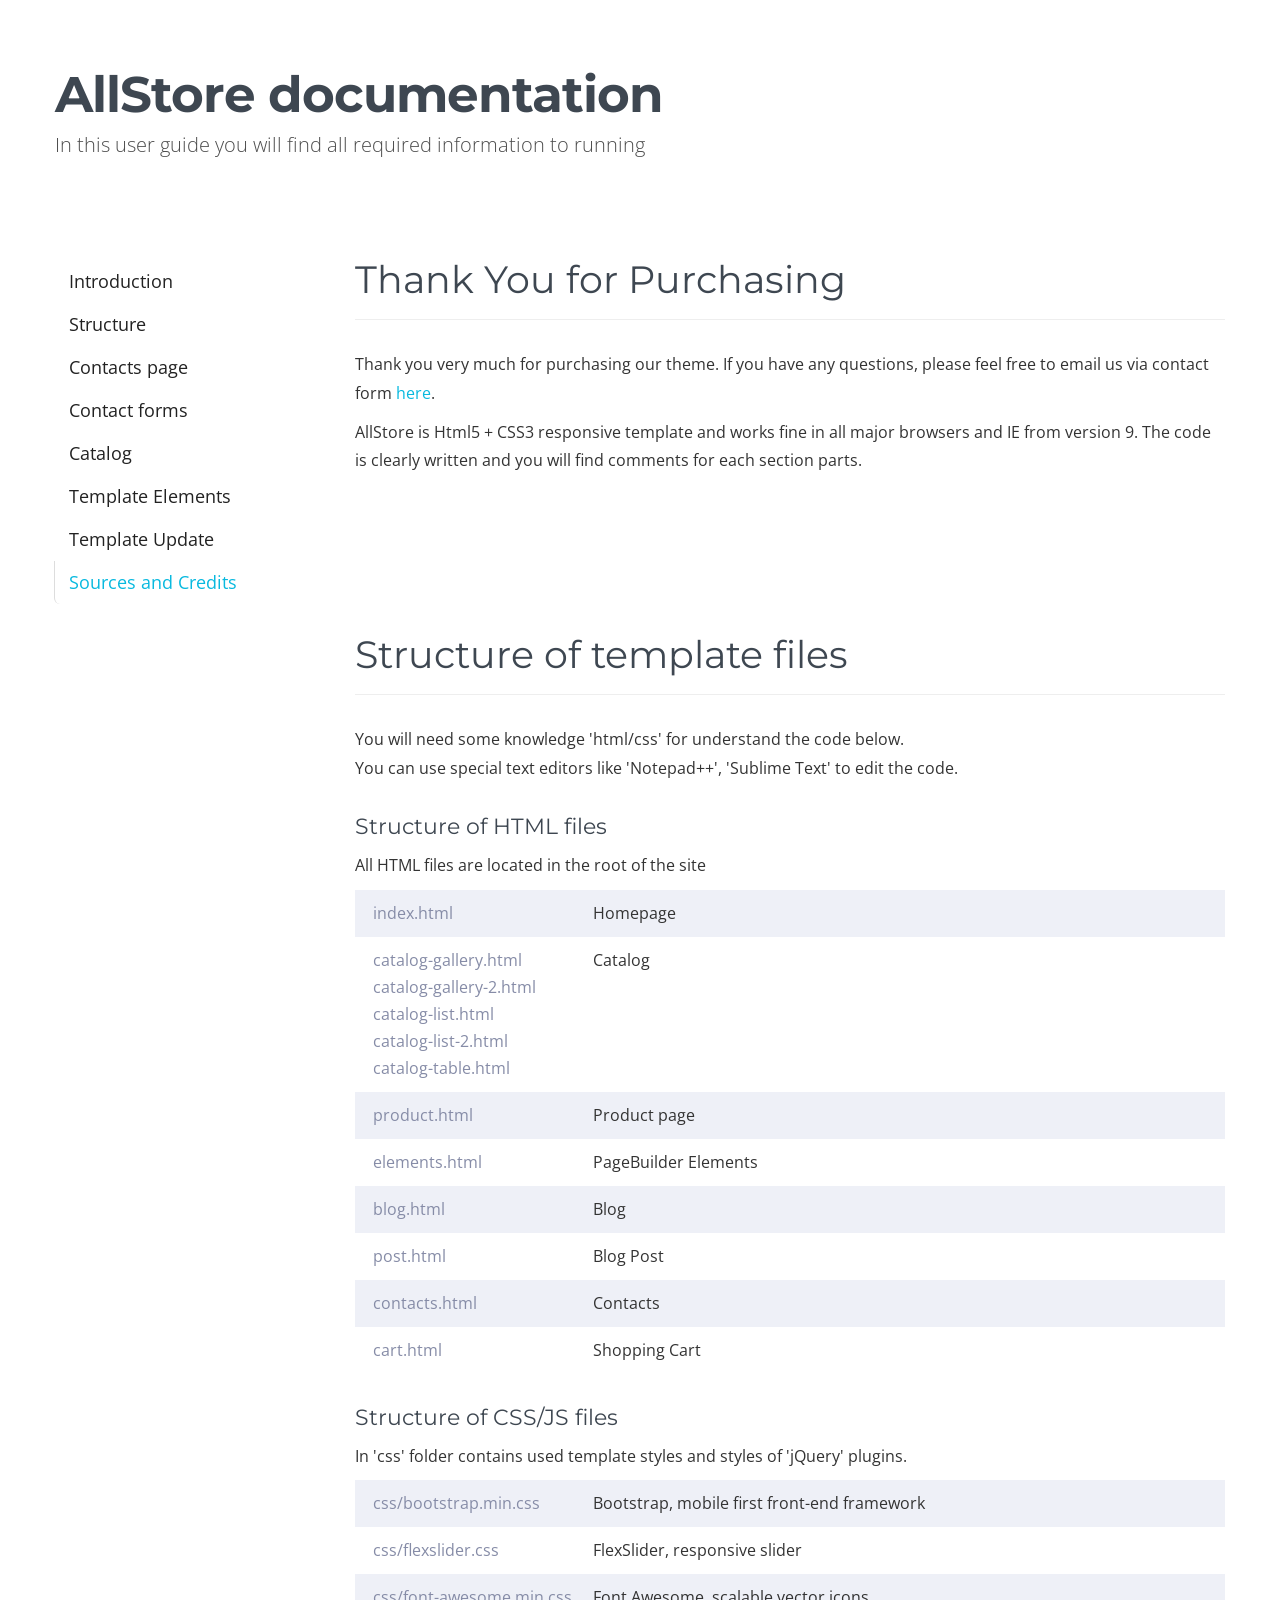
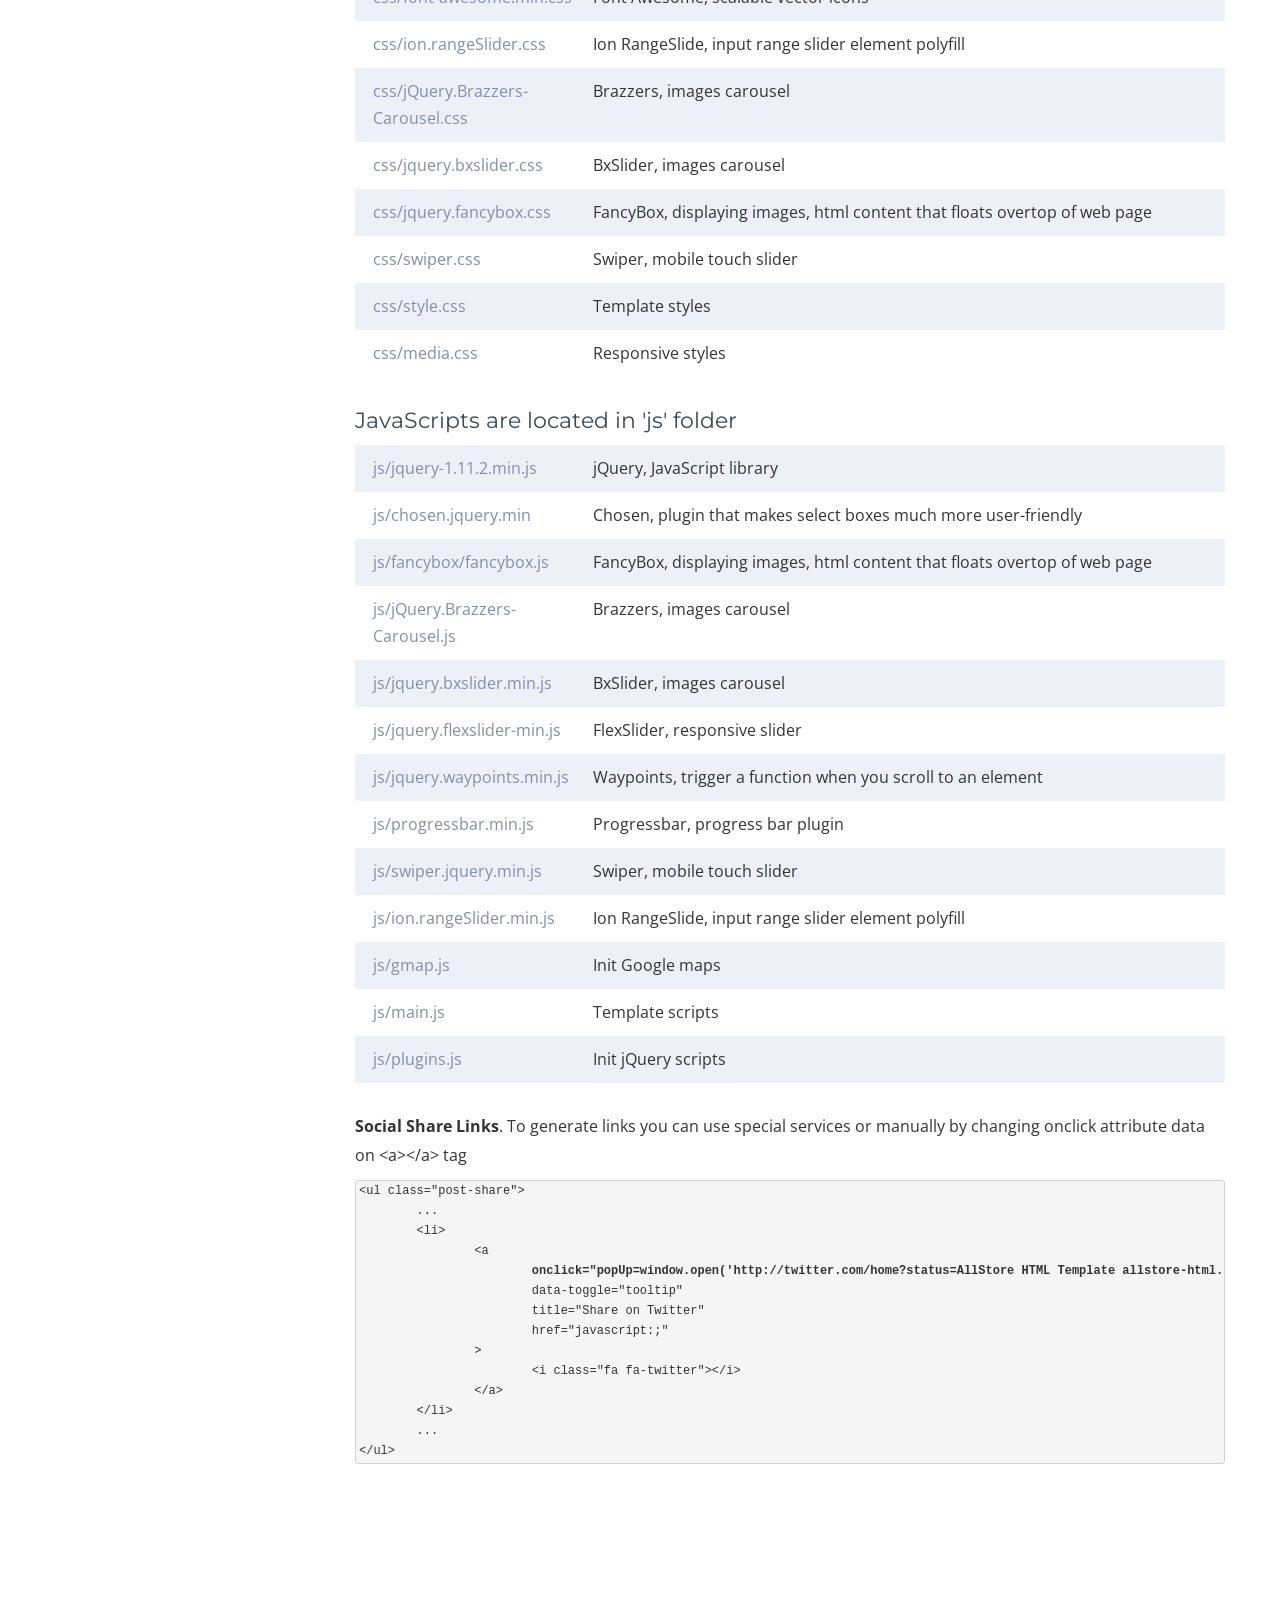
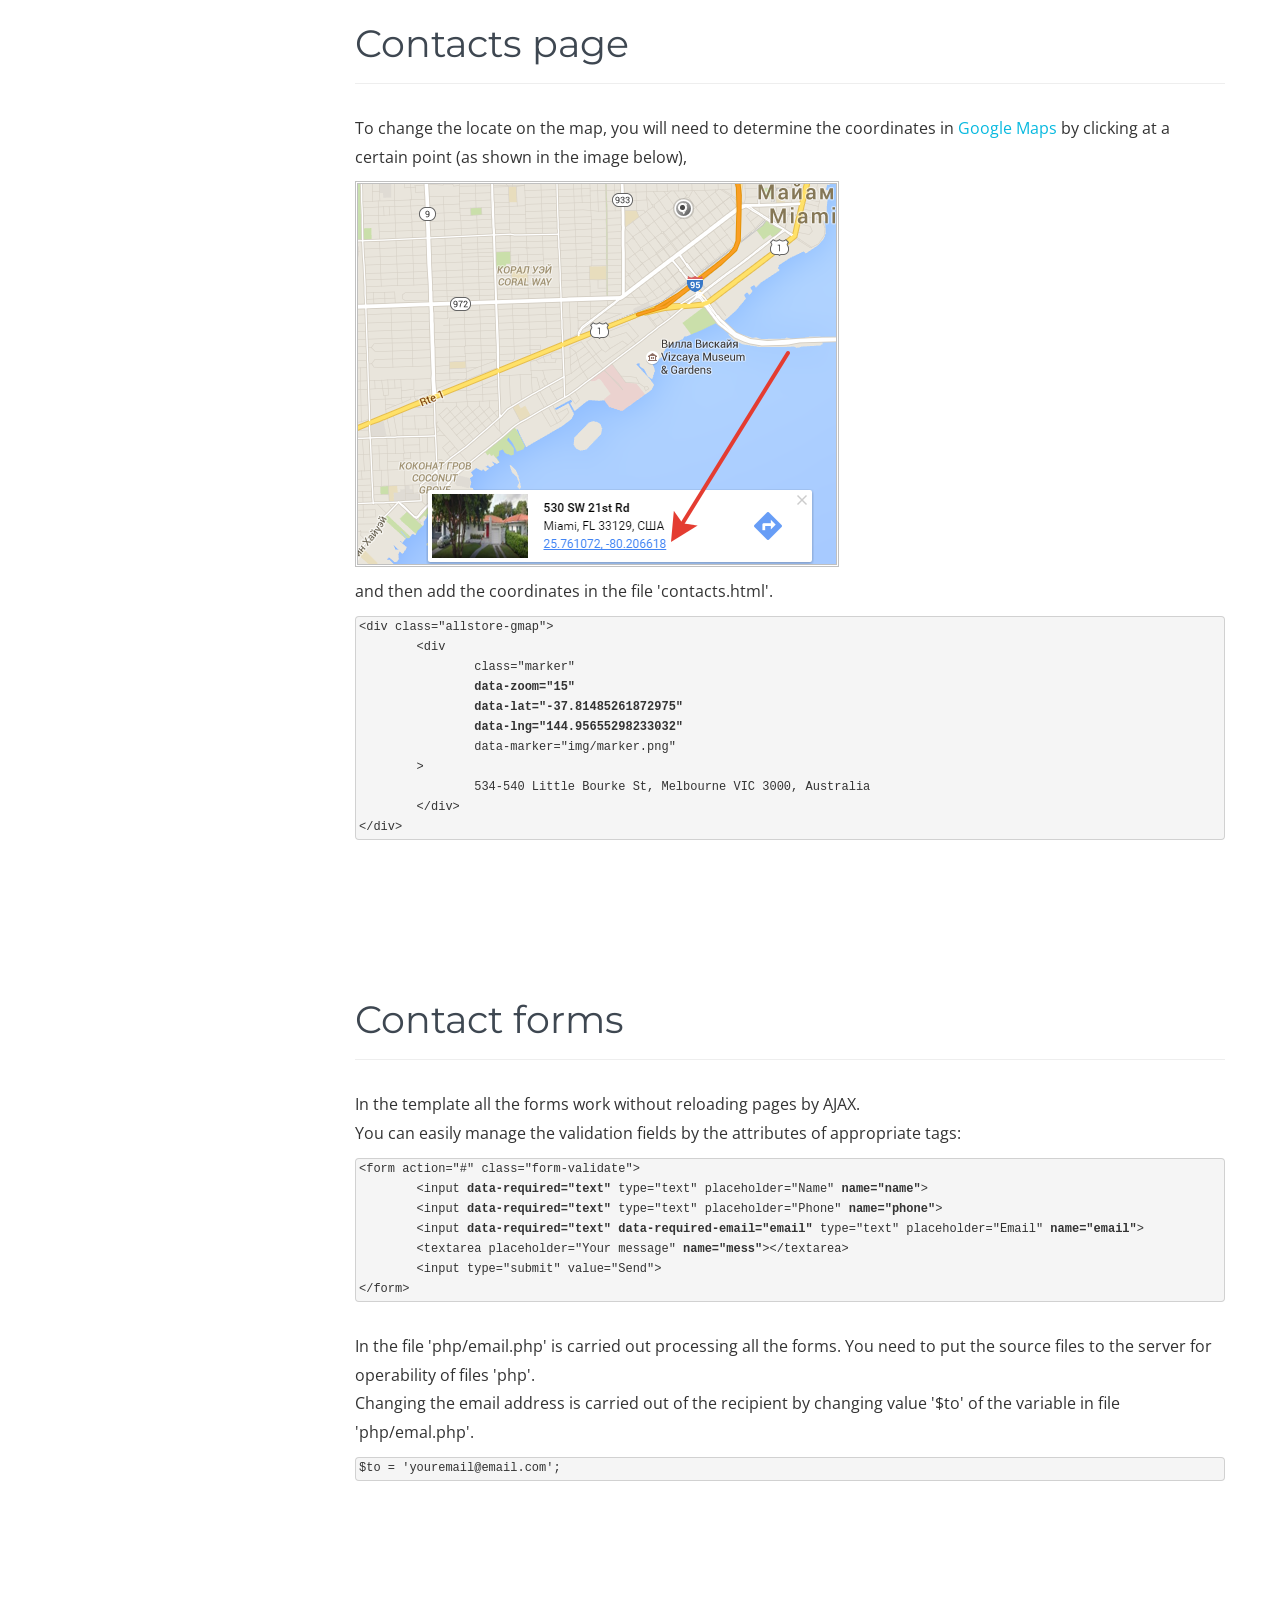
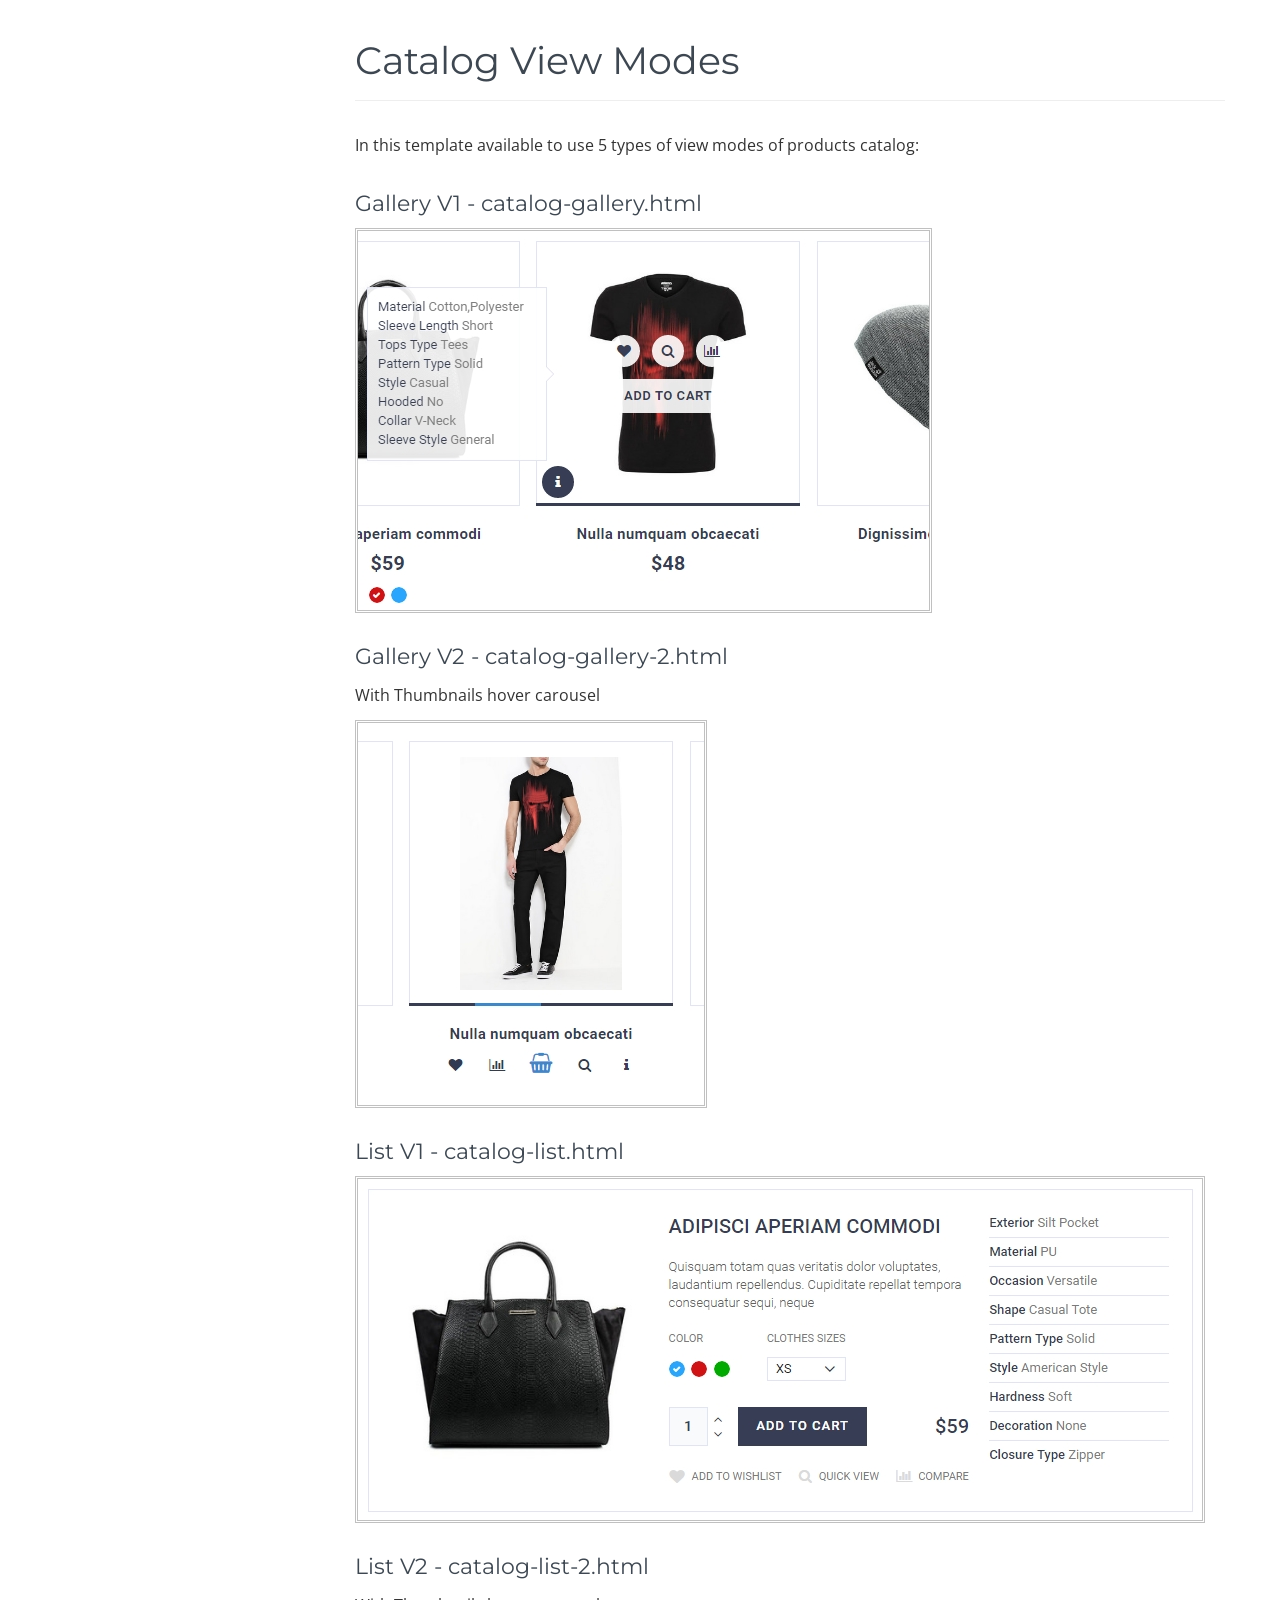
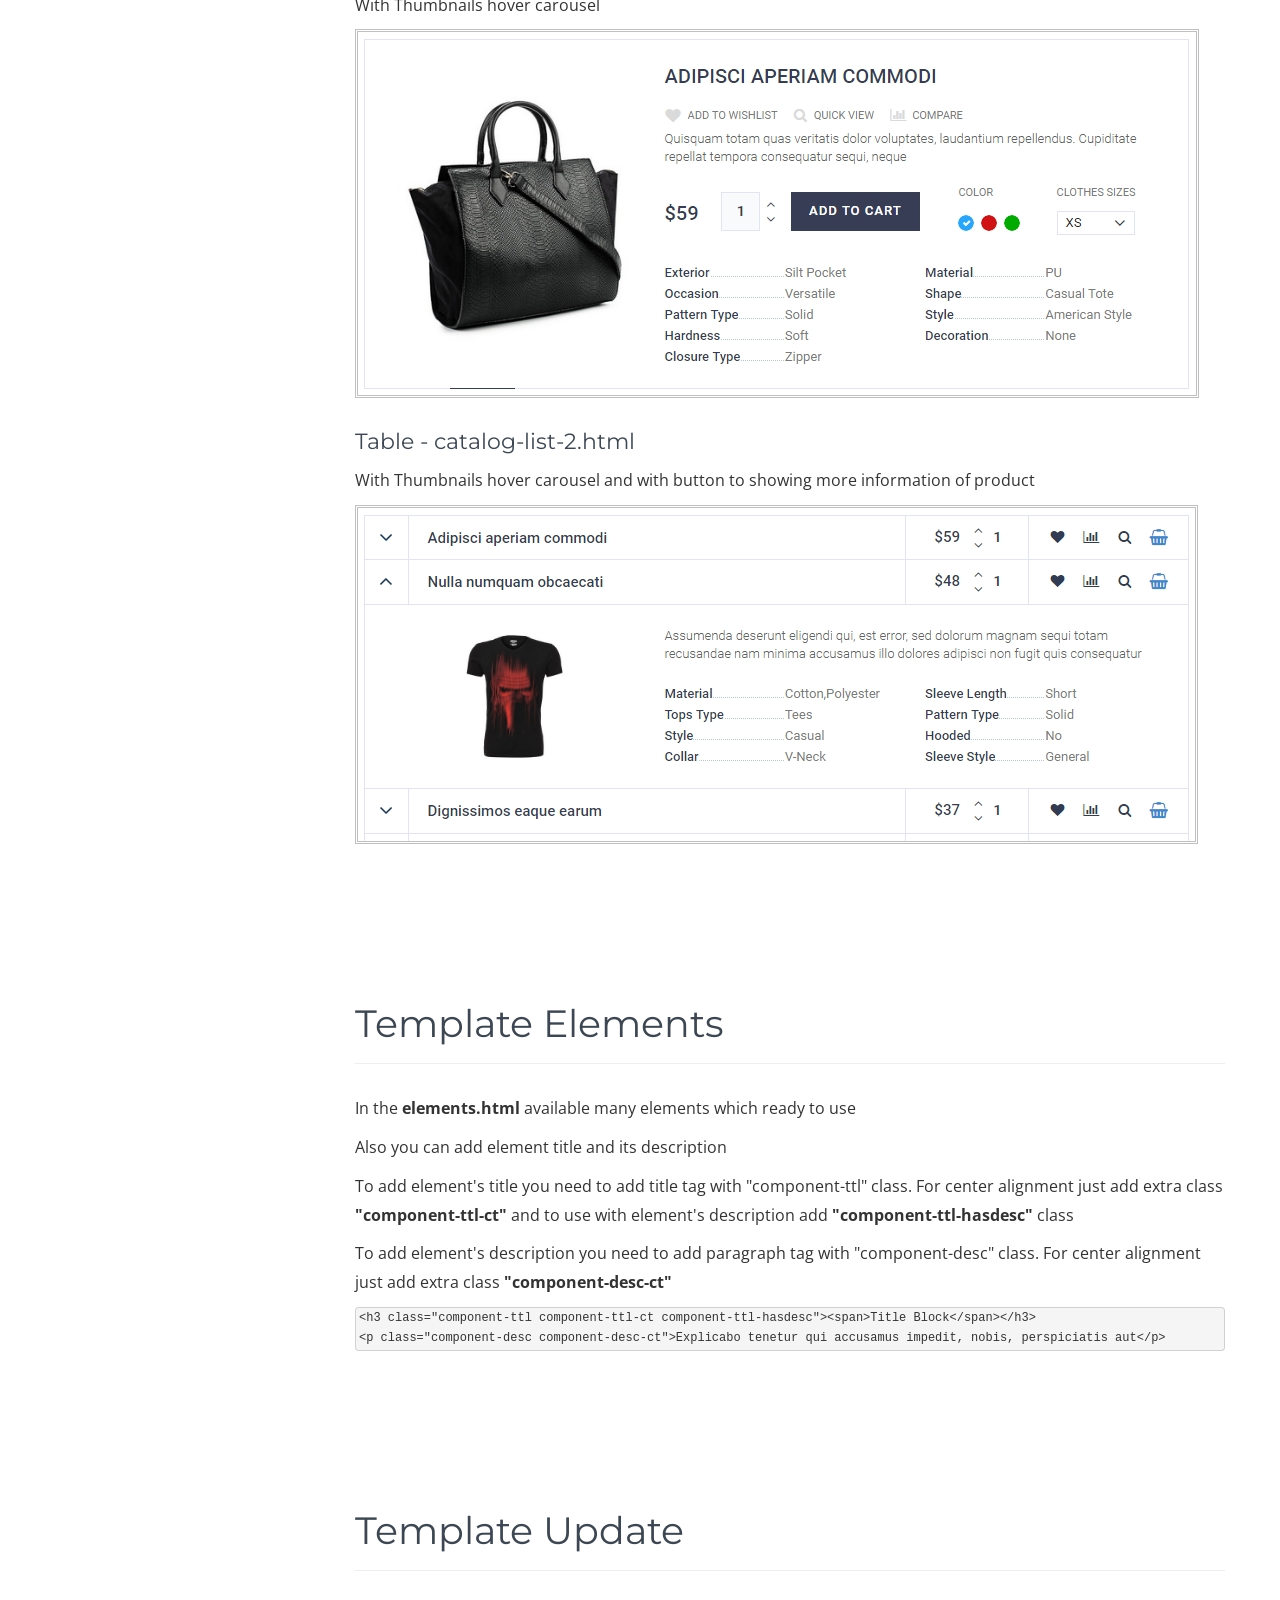
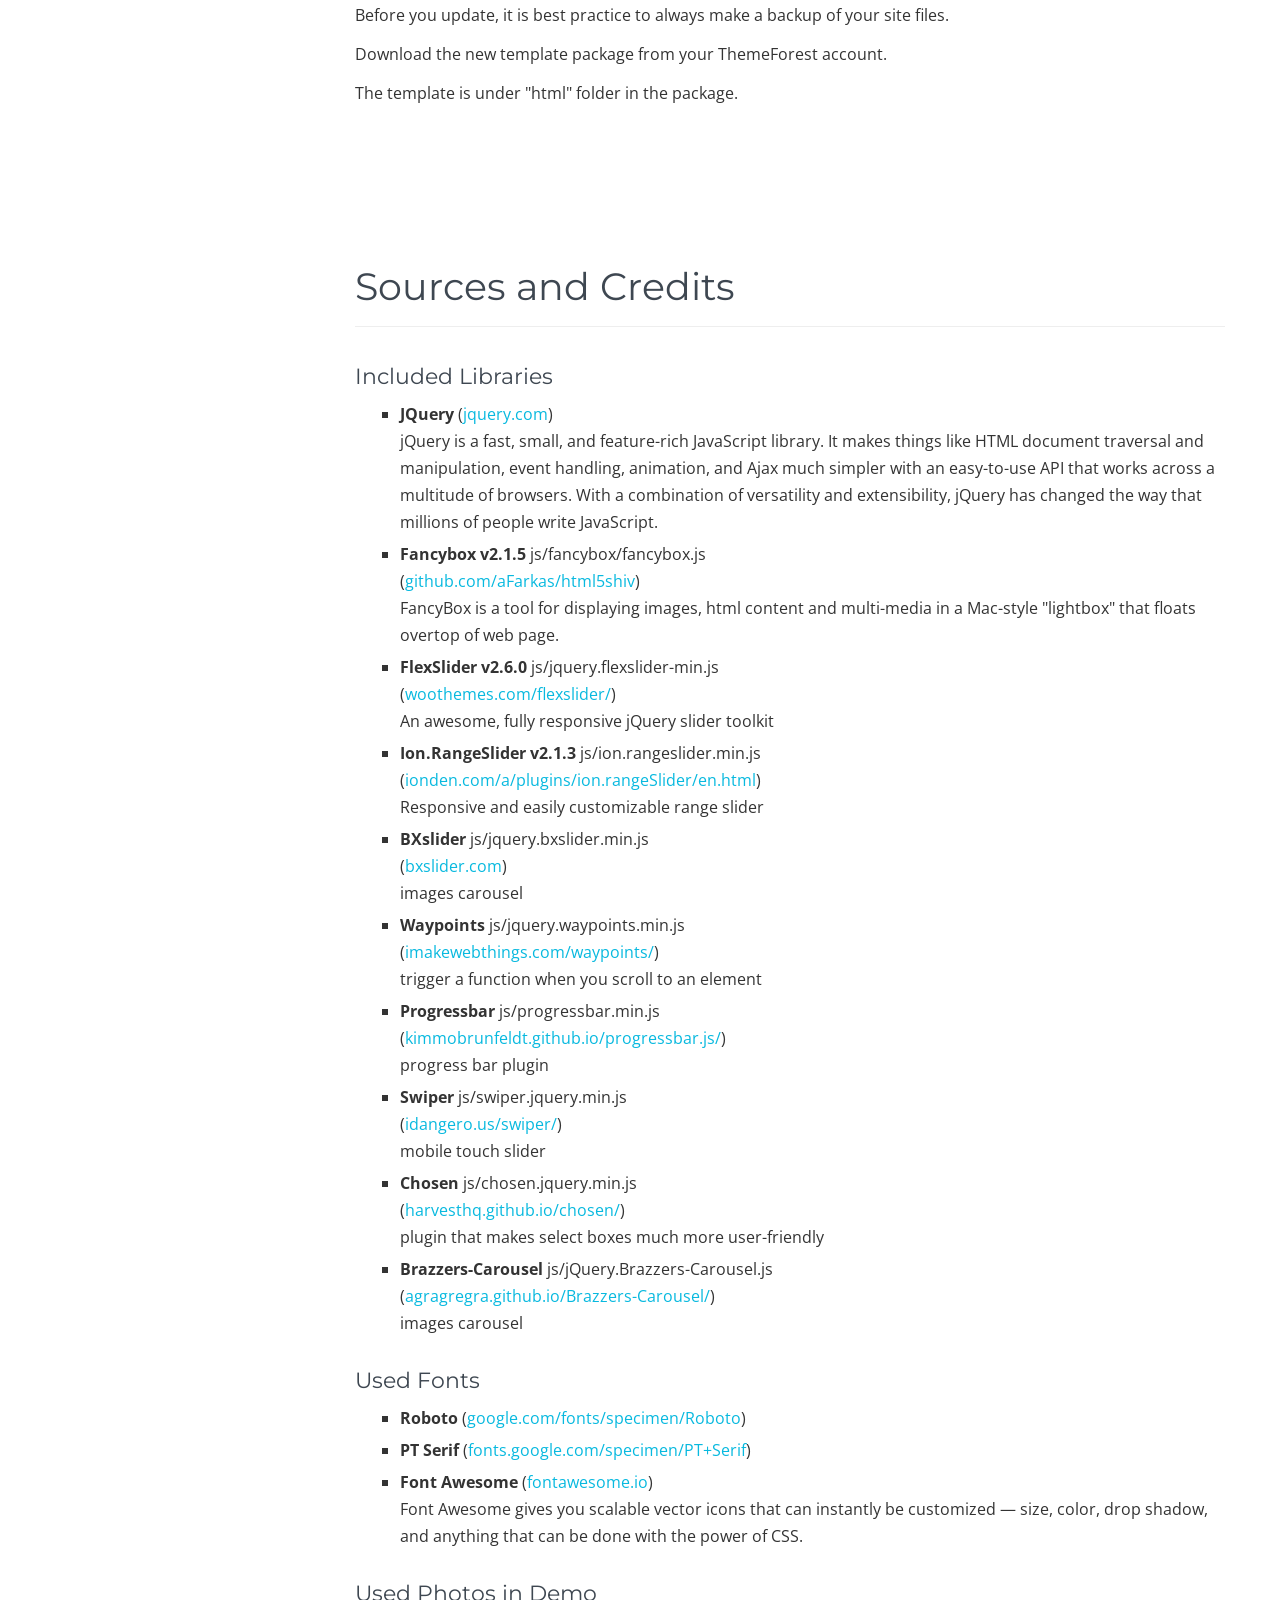
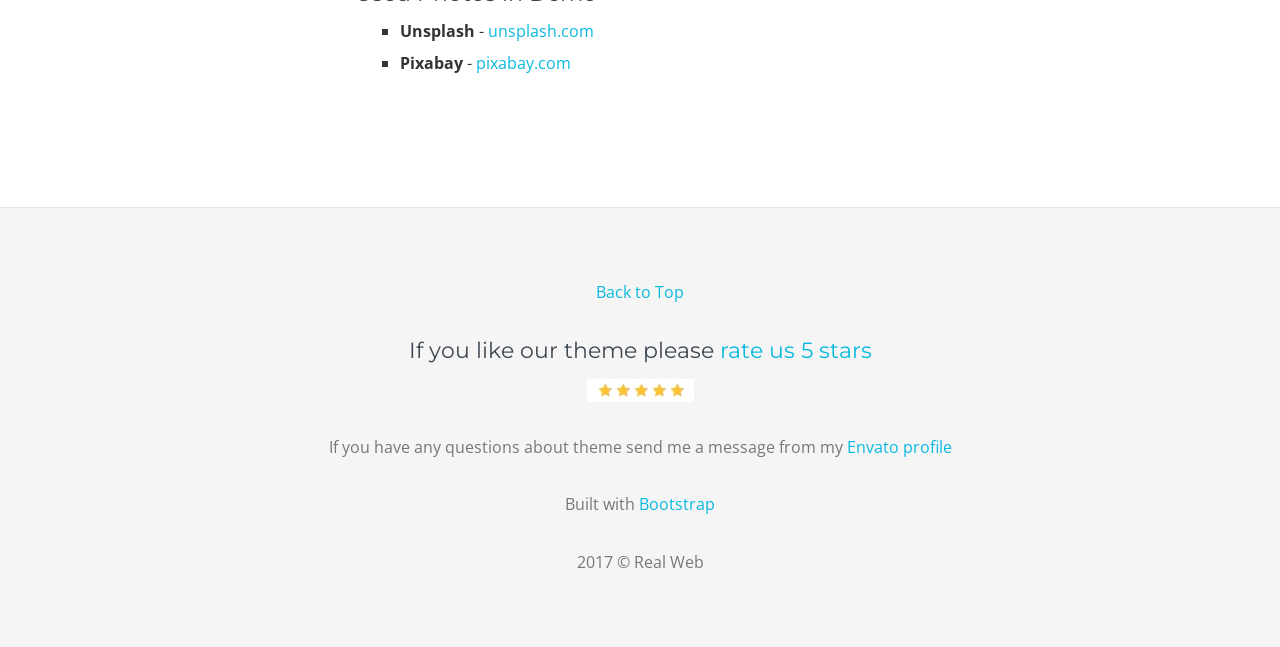
<file: documentation/index.html>
<!doctype html>
<html lang="en">
<head>
	<meta charset="utf-8">
	<meta name="viewport" content="width=device-width, initial-scale=1.0">
	<title>AllStore Documentation</title>
	<link href='https://fonts.googleapis.com/css?family=Open+Sans:400,300,600,700|Montserrat:400,700&subset=latin,cyrillic' rel='stylesheet' type='text/css'>
	<link rel="stylesheet" type="text/css" href="assets/css/bootstrap.css">
	<link rel="stylesheet" type="text/css" href="assets/css/bootstrap-responsive.css">
	<link rel="stylesheet" type="text/css" href="assets/css/style.css">
	<!-- HTML5 shim, for IE6-8 support of HTML5 elements -->
	<!--[if lt IE 9]>
		<script src="http://html5shim.googlecode.com/svn/trunk/html5.js"></script>
	<![endif]-->
</head>

<body data-spy="scroll" data-target=".bs-docs-sidebar">
	
	<header class="jumbotron subhead" id="overview">
		<div class="container">
			<h1>AllStore documentation</h1>
			<p>In this user guide you will find all required information to running</p>
		</div>
	</header>
	
	<div class="container">
		<div class="row">
			<div class="span3 bs-docs-sidebar">
				<ul class="nav nav-list bs-docs-sidenav">
					<li><a href="#thanks">Introduction</a></li>
					<li><a href="#structure">Structure</a></li>
					<li><a href="#contacts">Contacts page</a></li>
					<li><a href="#forms">Contact forms</a></li>
					<li><a href="#catalog">Catalog</a></li>
					<li><a href="#components">Template Elements</a></li>
					<li><a href="#update">Template Update</a></li>
					<li><a href="#credits">Sources and Credits</a></li>
				</ul>
			</div>
			
			
			<div class="span9">
			
				<section id="thanks">
					<div class="page-header">
						<h1>Thank You for Purchasing</h1>
					</div>
					<p>Thank you very much for purchasing our theme. If you have any questions, please feel free to email us via contact form <a target="_blank" href="http://themeforest.net/user/real-web?ref=real-web">here</a>.</p>
					<p>AllStore is Html5 + CSS3 responsive template and works fine in all major browsers and IE from version 9. The code is clearly written and you will find comments for each section parts.</p>
				</section>

				<section id="structure">
					<div class="page-header">
						<h1>Structure of template files</h1>
					</div>
					<p>You will need some knowledge 'html/css' for understand the code below. <br>You can use special text editors like 'Notepad++', 'Sublime Text' to edit the code.</p>

					<h3>Structure of HTML files</h3>
					<p>All HTML files are located in the root of the site</p>
					<ul class="list_desc">
						<li>
							<span>index.html</span> Homepage
						</li>
						<li>
							<span>
								catalog-gallery.html
								<br>catalog-gallery-2.html
								<br>catalog-list.html
								<br>catalog-list-2.html
								<br>catalog-table.html
							</span>
							Catalog
						</li>
						<li>
							<span>product.html</span>
							Product page
						</li>
						<li>
							<span>elements.html</span> PageBuilder Elements
						</li>
						<li>
							<span>blog.html</span> Blog
						</li>
						<li>
							<span>post.html</span> Blog Post
						</li>
						<li>
							<span>contacts.html</span> Contacts
						</li>
						<li>
							<span>cart.html</span>
							Shopping Cart
						</li>
					</ul>

					<h3>Structure of CSS/JS files</h3>
					<p>In 'css' folder contains used template styles and styles of 'jQuery' plugins.</p>
					<ul class="list_desc">
						<li><span>css/bootstrap.min.css</span> Bootstrap, mobile first front-end framework</li>
						<li><span>css/flexslider.css</span> FlexSlider, responsive slider</li>
						<li><span>css/font-awesome.min.css</span> Font Awesome, scalable vector icons</li>
						<li><span>css/ion.rangeSlider.css</span> Ion RangeSlide, input range slider element polyfill</li>
						<li><span>css/jQuery.Brazzers-Carousel.css</span> Brazzers, images carousel</li>
						<li><span>css/jquery.bxslider.css</span> BxSlider, images carousel</li>
						<li><span>css/jquery.fancybox.css</span> FancyBox, displaying images, html content that floats overtop of web page</li>
						<li><span>css/swiper.css</span> Swiper, mobile touch slider</li>
						<li><span>css/style.css</span> Template styles</li>
						<li><span>css/media.css</span> Responsive styles</li>
					</ul>

					<h3>JavaScripts are located in 'js' folder</h3>
					<ul class="list_desc">
						<li><span>js/jquery-1.11.2.min.js</span> jQuery, JavaScript library</li>
						<li><span>js/chosen.jquery.min</span> Chosen, plugin that makes select boxes much more user-friendly</li>
						<li><span>js/fancybox/fancybox.js</span> FancyBox, displaying images, html content that floats overtop of web page</li>
						<li><span>js/jQuery.Brazzers-Carousel.js</span> Brazzers, images carousel</li>
						<li><span>js/jquery.bxslider.min.js</span> BxSlider, images carousel</li>
						<li><span>js/jquery.flexslider-min.js</span> FlexSlider, responsive slider</li>
						<li><span>js/jquery.waypoints.min.js</span> Waypoints, trigger a function when you scroll to an element</li>
						<li><span>js/progressbar.min.js</span> Progressbar, progress bar plugin</li>
						<li><span>js/swiper.jquery.min.js</span> Swiper, mobile touch slider</li>
						<li><span>js/ion.rangeSlider.min.js</span> Ion RangeSlide, input range slider element polyfill</li>
						<li><span>js/gmap.js</span> Init Google maps</li>
						<li><span>js/main.js</span> Template scripts</li>
						<li><span>js/plugins.js</span> Init jQuery scripts</li>
					</ul>
					<br>
					<p><b>Social Share Links</b>. To generate links you can use special services or manually by changing onclick attribute data on &lt;a&gt;&lt;/a&gt; tag</p>
<pre>
&lt;ul class=&quot;post-share&quot;&gt;
	...
	&lt;li&gt;
		&lt;a
			<b>onclick="popUp=window.open('http://twitter.com/home?status=AllStore HTML Template allstore-html.real-web.pro','sharer','scrollbars=yes,width=800,height=400');popUp.focus();return false;"</b>
			data-toggle="tooltip"
			title="Share on Twitter"
			href="javascript:;"
		&gt;
			&lt;i class="fa fa-twitter"&gt;&lt;/i&gt;
		&lt;/a&gt;
	&lt;/li&gt;
	...
&lt;/ul&gt;
</pre>
				</section>

				<section id="contacts">
					<div class="page-header">
						<h1>Contacts page</h1>
					</div>
					<p>To change the locate on the map, you will need to determine the coordinates in <a href="https://www.google.com/maps/" target="_blank">Google Maps</a>  by clicking at a certain point (as shown in the image below),</p>
					<p>	<img alt="" src="assets/img/image_1.png"></p>
					<p>and then add the coordinates in the file 'contacts.html'.</p>
<pre class="prettyprint lang-js linenums">
&lt;div class="allstore-gmap"&gt;
	&lt;div
		class="marker"
		<b>data-zoom="15"</b>
		<b>data-lat="-37.81485261872975"</b>
		<b>data-lng="144.95655298233032"</b>
		data-marker="img/marker.png"
	&gt;
		534-540 Little Bourke St, Melbourne VIC 3000, Australia
	&lt;/div&gt;
&lt;/div&gt;
</pre>
				</section>



				<section id="forms">

					<div class="page-header">
						<h1>Contact forms</h1>
					</div>
					<p>In the template all the forms work without reloading pages by AJAX. <br>You can easily manage the validation fields by the attributes of appropriate tags:</p>

<pre class="prettyprint lang-html linenums">
&lt;form action=&quot;#&quot; class=&quot;form-validate&quot;&gt;
	&lt;input <b>data-required=&quot;text&quot;</b> type=&quot;text&quot; placeholder=&quot;Name&quot; <b>name=&quot;name&quot;</b>&gt;
	&lt;input <b>data-required=&quot;text&quot;</b> type=&quot;text&quot; placeholder=&quot;Phone&quot; <b>name=&quot;phone&quot;</b>&gt;
	&lt;input <b>data-required=&quot;text&quot;</b> <b>data-required-email=&quot;email&quot;</b> type=&quot;text&quot; placeholder=&quot;Email&quot; <b>name=&quot;email&quot;</b>&gt;
	&lt;textarea placeholder=&quot;Your message&quot; <b>name=&quot;mess&quot;</b>&gt;&lt;/textarea&gt;
	&lt;input type=&quot;submit&quot; value=&quot;Send&quot;&gt;
&lt;/form&gt;
</pre>

					<p>In the file 'php/email.php' is carried out processing all the forms. You need to put the source files to the server for operability of files 'php'. <br>Changing the email address is carried out of the recipient by changing value '$to' of the variable in file 'php/emal.php'.</p>

<pre class="prettyprint lang-php linenums">
$to = &#39;&#121;&#111;&#117;&#114;&#101;&#109;&#97;&#105;&#108;&#64;&#101;&#109;&#97;&#105;&#108;&#46;&#99;&#111;&#109;&#39;;</pre>

				</section>


				<section id="catalog">
					<div class="page-header">
						<h1>Catalog View Modes</h1>
					</div>
					<p>In this template available to use 5 types of view modes of products catalog:</p>
					<h3>Gallery V1 - catalog-gallery.html</h3>
					<p><img src="assets/img/view1.jpg" alt=""></p>
					<h3>Gallery V2 - catalog-gallery-2.html</h3>
					<p>With Thumbnails hover carousel</p>
					<p><img src="assets/img/view2.jpg" alt=""></p>
					<h3>List V1 - catalog-list.html</h3>
					<p><img src="assets/img/view3.jpg" alt=""></p>
					<h3>List V2 - catalog-list-2.html</h3>
					<p>With Thumbnails hover carousel</p>
					<p><img src="assets/img/view4.jpg" alt=""></p>
					<h3>Table - catalog-list-2.html</h3>
					<p>With Thumbnails hover carousel and with button to showing more information of product</p>
					<p><img src="assets/img/view5.jpg" alt=""></p>
				</section>

				<section id="components">
					<div class="page-header">
						<h1>Template Elements</h1>
					</div>
					<p>In the <b>elements.html</b> available many elements which ready to use</p>
					<p>Also you can add element title and its description</p>
					<p>To add element's title you need to add title tag with "component-ttl" class. For center alignment just add extra class <b>"component-ttl-ct"</b> and to use with element's description add <b>"component-ttl-hasdesc"</b> class</p>
					<p>To add element's description you need to add paragraph tag with "component-desc" class. For center alignment just add extra class <b>"component-desc-ct"</b></p>
<pre class="prettyprint lang-js linenums">
&lt;h3 class="component-ttl component-ttl-ct component-ttl-hasdesc"&gt;&lt;span&gt;Title Block&lt;/span&gt;&lt;/h3&gt;
&lt;p class="component-desc component-desc-ct"&gt;Explicabo tenetur qui accusamus impedit, nobis, perspiciatis aut&lt;/p&gt;
</pre>
				</section>

				<section id="update">
					<div class="page-header">
						<h1>Template Update</h1>
					</div>
					<p>Before you update, it is best practice to always make a backup of your site files.</p>
					<p>Download the new template package from your ThemeForest account.</p>
					<p>The template is under "html" folder in the package.</p>
				</section>
				
				<section id="credits">
					<div class="page-header">
						<h1>Sources and Credits</h1>
					</div>
					
					<h3>Included Libraries</h3>
		            <ul class="list_with_desc list_with_desc2">
		                <li><b>JQuery</b> (<a href="http://jquery.com" target="_blank">jquery.com</a>) <br>jQuery is a fast, small, and feature-rich JavaScript library. It makes things like HTML document traversal and manipulation, event handling, animation, and Ajax much simpler with an easy-to-use API that works across a multitude of browsers. With a combination of versatility and extensibility, jQuery has changed the way that millions of people write JavaScript.</li>
						<li><b>Fancybox v2.1.5</b> js/fancybox/fancybox.js <br>(<a href="https://github.com/aFarkas/html5shiv" target="_blank">github.com/aFarkas/html5shiv</a>) <br>FancyBox is a tool for displaying images, html content and multi-media in a Mac-style "lightbox" that floats overtop of web page.</li>
						<li><b>FlexSlider v2.6.0</b> js/jquery.flexslider-min.js <br>(<a href="https://www.woothemes.com/flexslider/" target="_blank">woothemes.com/flexslider/</a>) <br>An awesome, fully responsive jQuery slider toolkit</li>
						<li><b>Ion.RangeSlider v2.1.3</b> js/ion.rangeslider.min.js <br>(<a href="http://ionden.com/a/plugins/ion.rangeSlider/en.html" target="_blank">ionden.com/a/plugins/ion.rangeSlider/en.html</a>) <br>Responsive and easily customizable range slider</li>
						<li><b>BXslider</b> js/jquery.bxslider.min.js <br>(<a href="http://bxslider.com" target="_blank">bxslider.com</a>) <br>images carousel</li>
						<li><b>Waypoints</b> js/jquery.waypoints.min.js <br>(<a href="http://imakewebthings.com/waypoints/" target="_blank">imakewebthings.com/waypoints/</a>) <br>trigger a function when you scroll to an element</li>
						<li><b>Progressbar</b> js/progressbar.min.js <br>(<a href="http://kimmobrunfeldt.github.io/progressbar.js/" target="_blank">kimmobrunfeldt.github.io/progressbar.js/</a>) <br>progress bar plugin</li>
						<li><b>Swiper</b> js/swiper.jquery.min.js <br>(<a href="http://idangero.us/swiper/" target="_blank">idangero.us/swiper/</a>) <br>mobile touch slider</li>
						<li><b>Chosen</b> js/chosen.jquery.min.js <br>(<a href="https://harvesthq.github.io/chosen/" target="_blank">harvesthq.github.io/chosen/</a>) <br>plugin that makes select boxes much more user-friendly</li>
						<li><b>Brazzers-Carousel</b> js/jQuery.Brazzers-Carousel.js <br>(<a href="https://agragregra.github.io/Brazzers-Carousel/" target="_blank">agragregra.github.io/Brazzers-Carousel/</a>) <br>images carousel</li>
		            </ul>
					<h3>Used Fonts</h3>
					<ul>
						<li><b>Roboto</b> (<a href="https://www.google.com/fonts/specimen/Roboto" target="_blank">google.com/fonts/specimen/Roboto</a>)</li>
						<li><b>PT Serif</b> (<a href="https://fonts.google.com/specimen/PT+Serif" target="_blank">fonts.google.com/specimen/PT+Serif</a>)</li>
						<li><b>Font Awesome</b> (<a href="http://fontawesome.io/" target="_blank">fontawesome.io</a>) <br>Font Awesome gives you scalable vector icons that can instantly be customized — size, color, drop shadow, and anything that can be done with the power of CSS.</li>
					</ul>
			        <h3>Used Photos in Demo</h3>
					<ul>
						<li><b>Unsplash</b> - <a href="http://www.unsplash.com/" target="_blank">unsplash.com</a></li>
						<li><b>Pixabay</b> - <a href="http://www.pixabay.com/" target="_blank">pixabay.com</a></li>
					</ul>
				</section>

			</div>
		</div>
	</div>
	
	
	<footer class="footer">
		<div class="container">
			<div class="row-fluid">
				<div class="span12">
					<p><a href="#">Back to Top</a></p>
					<h3>If you like our theme please <a target="_blank" href="http://themeforest.net/downloads">rate us 5 stars</a></h3>
					<p><img src="assets/img/f1.jpg" alt=""></p>
					<br>
					<p>If you have any questions about theme send me a message from my <a href="http://themeforest.net/user/real-web?ref=real-web" target="_blank">Envato profile</a></p>
					<br>
					<p>Built with <a target="_blank" href="http://getbootstrap.com">Bootstrap</a></p>
					<br>
					<p>2017 &copy; Real Web</p>
				</div>
			</div>
		</div>
	</footer>
	

	<!-- Placed at the end of the document so the pages load faster --> 
	<script src="assets/js/jquery.js"></script> 
	<script src="assets/js/bootstrap-transition.js"></script> 
	<script src="assets/js/bootstrap-alert.js"></script> 
	<script src="assets/js/bootstrap-modal.js"></script> 
	<script src="assets/js/bootstrap-dropdown.js"></script> 
	<script src="assets/js/bootstrap-scrollspy.js"></script> 
	<script src="assets/js/bootstrap-tab.js"></script> 
	<script src="assets/js/bootstrap-tooltip.js"></script> 
	<script src="assets/js/bootstrap-popover.js"></script> 
	<script src="assets/js/bootstrap-button.js"></script> 
	<script src="assets/js/bootstrap-collapse.js"></script> 
	<script src="assets/js/bootstrap-carousel.js"></script> 
	<script src="assets/js/bootstrap-typeahead.js"></script> 
	<script src="assets/js/bootstrap-affix.js"></script> 
	<script src="assets/js/application.js"></script>

</body>
</html>
</file>
<file: documentation/assets/css/style.css>
/* Add additional stylesheets below
-------------------------------------------------- */
/*
  Bootstrap's documentation styles
  Special styles for presenting Bootstrap's documentation and examples
*/



/* Body and structure
-------------------------------------------------- */

body {
  position: relative;
  padding-top: 40px;
}

/* Code in headings */
h3 code {
  font-size: 14px;
  font-weight: normal;
}



/* Tweak navbar brand link to be super sleek
-------------------------------------------------- */

body > .navbar {
  font-size: 13px;
}

/* Change the docs' brand */
body > .navbar .brand {
  padding-right: 0;
  padding-left: 0;
  margin-left: 20px;
  float: right;
  font-weight: bold;
  color: #000;
  text-shadow: 0 1px 0 rgba(255,255,255,.1), 0 0 30px rgba(255,255,255,.125);
  -webkit-transition: all .2s linear;
     -moz-transition: all .2s linear;
          transition: all .2s linear;
}
body > .navbar .brand:hover {
  text-decoration: none;
  text-shadow: 0 1px 0 rgba(255,255,255,.1), 0 0 30px rgba(255,255,255,.4);
}


/* Sections
-------------------------------------------------- */

/* padding for in-page bookmarks and fixed navbar */
section {
  padding-top: 30px;
}
section > .page-header,
section > .lead {
  color: #5a5a5a;
}
section > ul li {
  margin-bottom: 5px;
}

/* Separators (hr) */
.bs-docs-separator {
  margin: 40px 0 39px;
}

/* Faded out hr */
hr.soften {
  height: 1px;
  margin: 70px 0;
  background-image: -webkit-linear-gradient(left, rgba(0,0,0,0), rgba(0,0,0,.1), rgba(0,0,0,0));
  background-image:    -moz-linear-gradient(left, rgba(0,0,0,0), rgba(0,0,0,.1), rgba(0,0,0,0));
  background-image:     -ms-linear-gradient(left, rgba(0,0,0,0), rgba(0,0,0,.1), rgba(0,0,0,0));
  background-image:      -o-linear-gradient(left, rgba(0,0,0,0), rgba(0,0,0,.1), rgba(0,0,0,0));
  border: 0;
}



/* Jumbotrons
-------------------------------------------------- */

/* Base class
------------------------- */
.jumbotron {
  position: relative;
  padding: 40px 0;
  color: #fff;
  text-align: center;
  text-shadow: 0 1px 3px rgba(0,0,0,.4), 0 0 30px rgba(0,0,0,.075);
  background: #020031; /* Old browsers */
  background: -moz-linear-gradient(45deg,  #020031 0%, #6d3353 100%); /* FF3.6+ */
  background: -webkit-gradient(linear, left bottom, right top, color-stop(0%,#020031), color-stop(100%,#6d3353)); /* Chrome,Safari4+ */
  background: -webkit-linear-gradient(45deg,  #020031 0%,#6d3353 100%); /* Chrome10+,Safari5.1+ */
  background: -o-linear-gradient(45deg,  #020031 0%,#6d3353 100%); /* Opera 11.10+ */
  background: -ms-linear-gradient(45deg,  #020031 0%,#6d3353 100%); /* IE10+ */
  background: linear-gradient(45deg,  #020031 0%,#6d3353 100%); /* W3C */
  filter: progid:DXImageTransform.Microsoft.gradient( startColorstr='#020031', endColorstr='#6d3353',GradientType=1 ); /* IE6-9 fallback on horizontal gradient */
  -webkit-box-shadow: inset 0 3px 7px rgba(0,0,0,.2), inset 0 -3px 7px rgba(0,0,0,.2);
     -moz-box-shadow: inset 0 3px 7px rgba(0,0,0,.2), inset 0 -3px 7px rgba(0,0,0,.2);
          box-shadow: inset 0 3px 7px rgba(0,0,0,.2), inset 0 -3px 7px rgba(0,0,0,.2);
}
.jumbotron h1 {
  font-size: 80px;
  font-weight: bold;
  letter-spacing: -1px;
  line-height: 1;
}
.jumbotron p {
  font-size: 24px;
  font-weight: 300;
  line-height: 30px;
  margin-bottom: 30px;
}

/* Link styles (used on .masthead-links as well) */
.jumbotron a {
  color: #fff;
  color: rgba(255,255,255,.5);
  -webkit-transition: all .2s ease-in-out;
     -moz-transition: all .2s ease-in-out;
          transition: all .2s ease-in-out;
}
.jumbotron a:hover {
  color: #fff;
  text-shadow: 0 0 10px rgba(255,255,255,.25);
}

/* Download button */
.masthead .btn {
  padding: 14px 24px;
  font-size: 24px;
  font-weight: 200;
  color: #fff; /* redeclare to override the `.jumbotron a` */
  border: 0;
  -webkit-border-radius: 6px;
     -moz-border-radius: 6px;
          border-radius: 6px;
  -webkit-box-shadow: inset 0 1px 0 rgba(255,255,255,.1), 0 1px 5px rgba(0,0,0,.25);
     -moz-box-shadow: inset 0 1px 0 rgba(255,255,255,.1), 0 1px 5px rgba(0,0,0,.25);
          box-shadow: inset 0 1px 0 rgba(255,255,255,.1), 0 1px 5px rgba(0,0,0,.25);
  -webkit-transition: none;
     -moz-transition: none;
          transition: none;
}
.masthead .btn:hover {
  -webkit-box-shadow: inset 0 1px 0 rgba(255,255,255,.1), 0 1px 5px rgba(0,0,0,.25);
     -moz-box-shadow: inset 0 1px 0 rgba(255,255,255,.1), 0 1px 5px rgba(0,0,0,.25);
          box-shadow: inset 0 1px 0 rgba(255,255,255,.1), 0 1px 5px rgba(0,0,0,.25);
}
.masthead .btn:active {
  -webkit-box-shadow: inset 0 2px 4px rgba(0,0,0,.1), 0 1px 0 rgba(255,255,255,.1);
     -moz-box-shadow: inset 0 2px 4px rgba(0,0,0,.1), 0 1px 0 rgba(255,255,255,.1);
          box-shadow: inset 0 2px 4px rgba(0,0,0,.1), 0 1px 0 rgba(255,255,255,.1);
}


/* Pattern overlay
------------------------- */
.jumbotron .container {
  position: relative;
  z-index: 2;
}

/* Masthead (docs home)
------------------------- */
.masthead {
  padding: 70px 0 80px;
  margin-bottom: 0;
  color: #fff;
}
.masthead h1 {
  font-size: 120px;
  line-height: 1;
  letter-spacing: -2px;
}
.masthead p {
  font-size: 40px;
  font-weight: 200;
  line-height: 1.25;
}

/* Textual links in masthead */
.masthead-links {
  margin: 0;
  list-style: none;
}
.masthead-links li {
  display: inline;
  padding: 0 10px;
  color: rgba(255,255,255,.25);
}

/* Social proof buttons from GitHub & Twitter */
.bs-docs-social {
  padding: 15px 0;
  text-align: center;
  background-color: #f5f5f5;
  border-top: 1px solid #fff;
  border-bottom: 1px solid #ddd;
}

/* Quick links on Home */
.bs-docs-social-buttons {
  margin-left: 0;
  margin-bottom: 0;
  padding-left: 0;
  list-style: none;
}
.bs-docs-social-buttons li {
  display: inline-block;
  padding: 5px 8px;
  line-height: 1;
  *display: inline;
  *zoom: 1;
}

/* Subhead (other pages)
------------------------- */
.subhead {
  text-align: left;
  border-bottom: 1px solid #ddd;
}
.subhead h1 {
  font-size: 60px;
}
.subhead p {
  margin-bottom: 20px;
}
.subhead .navbar {
  display: none;
}



/* Marketing section of Overview
-------------------------------------------------- */

.marketing {
  text-align: center;
  color: #5a5a5a;
}
.marketing h1 {
  margin: 60px 0 10px;
  font-size: 60px;
  font-weight: 200;
  line-height: 1;
  letter-spacing: -1px;
}
.marketing h2 {
  font-weight: 200;
  margin-bottom: 5px;
}
.marketing p {
  font-size: 16px;
  line-height: 1.5;
}
.marketing .marketing-byline {
  margin-bottom: 40px;
  font-size: 20px;
  font-weight: 300;
  line-height: 25px;
  color: #999;
}
.marketing img {
  display: block;
  margin: 0 auto 30px;
}



/* Footer
-------------------------------------------------- */

.footer {
  padding: 70px 0;
  margin-top: 70px;
  border-top: 1px solid #e5e5e5;
  background-color: #f5f5f5;
}
.footer p {
  margin-bottom: 0 !important;
  color: #777;
}
.footer-links {
  margin: 10px 0;
}
.footer-links li {
  display: inline;
  margin-right: 10px;
}



/* Special grid styles
-------------------------------------------------- */

.show-grid {
  margin-top: 10px;
  margin-bottom: 20px;
}
.show-grid [class*="span"] {
  background-color: #eee;
  text-align: center;
  -webkit-border-radius: 3px;
     -moz-border-radius: 3px;
          border-radius: 3px;
  min-height: 40px;
  line-height: 40px;
}
.show-grid:hover [class*="span"] {
  background: #ddd;
}
.show-grid .show-grid {
  margin-top: 0;
  margin-bottom: 0;
}
.show-grid .show-grid [class*="span"] {
  background-color: #ccc;
}



/* Mini layout previews
-------------------------------------------------- */
.mini-layout {
  border: 1px solid #ddd;
  -webkit-border-radius: 6px;
     -moz-border-radius: 6px;
          border-radius: 6px;
  -webkit-box-shadow: 0 1px 2px rgba(0,0,0,.075);
     -moz-box-shadow: 0 1px 2px rgba(0,0,0,.075);
          box-shadow: 0 1px 2px rgba(0,0,0,.075);
}
.mini-layout,
.mini-layout .mini-layout-body,
.mini-layout.fluid .mini-layout-sidebar {
  height: 300px;
}
.mini-layout {
  margin-bottom: 20px;
  padding: 9px;
}
.mini-layout div {
  -webkit-border-radius: 3px;
     -moz-border-radius: 3px;
          border-radius: 3px;
}
.mini-layout .mini-layout-body {
  background-color: #dceaf4;
  margin: 0 auto;
  width: 70%;
}
.mini-layout.fluid .mini-layout-sidebar,
.mini-layout.fluid .mini-layout-header,
.mini-layout.fluid .mini-layout-body {
  float: left;
}
.mini-layout.fluid .mini-layout-sidebar {
  background-color: #bbd8e9;
  width: 20%;
}
.mini-layout.fluid .mini-layout-body {
  width: 77.5%;
  margin-left: 2.5%;
}



/* Download page
-------------------------------------------------- */

.download .page-header {
  margin-top: 36px;
}
.page-header .toggle-all {
  margin-top: 5px;
}

/* Space out h3s when following a section */
.download h3 {
  margin-bottom: 5px;
}
.download-builder input + h3,
.download-builder .checkbox + h3 {
  margin-top: 9px;
}

/* Fields for variables */
.download-builder input[type=text] {
  margin-bottom: 9px;
  font-family: 'Open Sans', sans-serif;
  font-size: 12px;
  color: #d14;
}
.download-builder input[type=text]:focus {
  background-color: #fff;
}

/* Custom, larger checkbox labels */
.download .checkbox {
  padding: 6px 10px 6px 25px;
  font-size: 13px;
  line-height: 18px;
  color: #555;
  background-color: #f9f9f9;
  -webkit-border-radius: 3px;
     -moz-border-radius: 3px;
          border-radius: 3px;
  cursor: pointer;
}
.download .checkbox:hover {
  color: #333;
  background-color: #f5f5f5;
}
.download .checkbox small {
  font-size: 12px;
  color: #777;
}

/* Variables section */
#variables label {
  margin-bottom: 0;
}

/* Giant download button */
.download-btn {
  margin: 36px 0 108px;
}
#download p,
#download h4 {
  max-width: 50%;
  margin: 0 auto;
  color: #999;
  text-align: center;
}
#download h4 {
  margin-bottom: 0;
}
#download p {
  margin-bottom: 18px;
}
.download-btn .btn {
  display: block;
  width: auto;
  padding: 19px 24px;
  margin-bottom: 27px;
  font-size: 30px;
  line-height: 1;
  text-align: center;
  -webkit-border-radius: 6px;
     -moz-border-radius: 6px;
          border-radius: 6px;
}



/* Misc
-------------------------------------------------- */

/* Make tables spaced out a bit more */
h2 + table,
h3 + table,
h4 + table,
h2 + .row {
  margin-top: 5px;
}

/* Example sites showcase */
.example-sites {
  xmargin-left: 20px;
}
.example-sites img {
  max-width: 100%;
  margin: 0 auto;
}

.scrollspy-example {
  height: 200px;
  overflow: auto;
  position: relative;
}


/* Fake the :focus state to demo it */
.focused {
  border-color: rgba(82,168,236,.8);
  -webkit-box-shadow: inset 0 1px 3px rgba(0,0,0,.1), 0 0 8px rgba(82,168,236,.6);
     -moz-box-shadow: inset 0 1px 3px rgba(0,0,0,.1), 0 0 8px rgba(82,168,236,.6);
          box-shadow: inset 0 1px 3px rgba(0,0,0,.1), 0 0 8px rgba(82,168,236,.6);
  outline: 0;
}

/* For input sizes, make them display block */
.docs-input-sizes select,
.docs-input-sizes input[type=text] {
  display: block;
  margin-bottom: 9px;
}

/* Icons
------------------------- */
.the-icons {
  margin-left: 0;
  list-style: none;
}
.the-icons li {
  float: left;
  width: 25%;
  line-height: 25px;
}
.the-icons i:hover {
  background-color: rgba(255,0,0,.25);
}

/* Example page
------------------------- */
.bootstrap-examples p {
  font-size: 13px;
  line-height: 18px;
}
.bootstrap-examples .thumbnail {
  margin-bottom: 9px;
  background-color: #fff;
}



/* Bootstrap code examples
-------------------------------------------------- */

/* Base class */
.bs-docs-example {
  position: relative;
  margin: 15px 0;
  padding: 39px 19px 14px;
  *padding-top: 19px;
  background-color: #fff;
  border: 1px solid #ddd;
  -webkit-border-radius: 4px;
     -moz-border-radius: 4px;
          border-radius: 4px;
}

/* Echo out a label for the example */
.bs-docs-example:after {
  content: "Example";
  position: absolute;
  top: -1px;
  left: -1px;
  padding: 3px 7px;
  font-size: 12px;
  font-weight: bold;
  background-color: #f5f5f5;
  border: 1px solid #ddd;
  color: #9da0a4;
  -webkit-border-radius: 4px 0 4px 0;
     -moz-border-radius: 4px 0 4px 0;
          border-radius: 4px 0 4px 0;
}

/* Remove spacing between an example and it's code */
.bs-docs-example + .prettyprint {
  margin-top: -20px;
  padding-top: 15px;
}

/* Tweak examples
------------------------- */
.bs-docs-example > p:last-child {
  margin-bottom: 0;
}
.bs-docs-example .table,
.bs-docs-example .progress,
.bs-docs-example .well,
.bs-docs-example .alert,
.bs-docs-example .hero-unit,
.bs-docs-example .pagination,
.bs-docs-example .navbar,
.bs-docs-example > .nav,
.bs-docs-example blockquote {
  margin-bottom: 5px;
}
.bs-docs-example .pagination {
  margin-top: 0;
}
.bs-navbar-top-example,
.bs-navbar-bottom-example {
  z-index: 1;
  padding: 0;
  height: 90px;
  overflow: hidden; /* cut the drop shadows off */
}
.bs-navbar-top-example .navbar-fixed-top,
.bs-navbar-bottom-example .navbar-fixed-bottom {
  margin-left: 0;
  margin-right: 0;
}
.bs-navbar-top-example {
  -webkit-border-radius: 0 0 4px 4px;
     -moz-border-radius: 0 0 4px 4px;
          border-radius: 0 0 4px 4px;
}
.bs-navbar-top-example:after {
  top: auto;
  bottom: -1px;
  -webkit-border-radius: 0 4px 0 4px;
     -moz-border-radius: 0 4px 0 4px;
          border-radius: 0 4px 0 4px;
}
.bs-navbar-bottom-example {
  -webkit-border-radius: 4px 4px 0 0;
     -moz-border-radius: 4px 4px 0 0;
          border-radius: 4px 4px 0 0;
}
.bs-navbar-bottom-example .navbar {
  margin-bottom: 0;
}
form.bs-docs-example {
  padding-bottom: 19px;
}

/* Images */
.bs-docs-example-images img {
  margin: 10px;
  display: inline-block;
}

/* Tooltips */
.bs-docs-tooltip-examples {
  text-align: center;
  margin: 0 0 10px;
  list-style: none;
}
.bs-docs-tooltip-examples li {
  display: inline;
  padding: 0 10px;
}

/* Popovers */
.bs-docs-example-popover {
  padding-bottom: 24px;
  background-color: #f9f9f9;
}
.bs-docs-example-popover .popover {
  position: relative;
  display: block;
  float: left;
  width: 260px;
  margin: 20px;
}



/* Responsive docs
-------------------------------------------------- */

/* Utility classes table
------------------------- */
.responsive-utilities th small {
  display: block;
  font-weight: normal;
  color: #999;
}
.responsive-utilities tbody th {
  font-weight: normal;
}
.responsive-utilities td {
  text-align: center;
}
.responsive-utilities td.is-visible {
  color: #468847;
  background-color: #dff0d8 !important;
}
.responsive-utilities td.is-hidden {
  color: #ccc;
  background-color: #f9f9f9 !important;
}

/* Responsive tests
------------------------- */
.responsive-utilities-test {
  margin-top: 5px;
  margin-left: 0;
  list-style: none;
  overflow: hidden; /* clear floats */
}
.responsive-utilities-test li {
  position: relative;
  float: left;
  width: 25%;
  height: 43px;
  font-size: 14px;
  font-weight: bold;
  line-height: 43px;
  color: #999;
  text-align: center;
  border: 1px solid #ddd;
  -webkit-border-radius: 4px;
     -moz-border-radius: 4px;
          border-radius: 4px;
}
.responsive-utilities-test li + li {
  margin-left: 10px;
}
.responsive-utilities-test span {
  position: absolute;
  top:    -1px;
  left:   -1px;
  right:  -1px;
  bottom: -1px;
  -webkit-border-radius: 4px;
     -moz-border-radius: 4px;
          border-radius: 4px;
}
.responsive-utilities-test span {
  color: #468847;
  background-color: #dff0d8;
  border: 1px solid #d6e9c6;
}



/* Sidenav for Docs
-------------------------------------------------- */

.bs-docs-sidenav {
  width: 228px;
  margin: 30px 0 0;
  padding: 0;
  background-color: #fff;
  -webkit-border-radius: 6px;
     -moz-border-radius: 6px;
          border-radius: 6px;
  -webkit-box-shadow: 0 1px 4px rgba(0,0,0,.065);
     -moz-box-shadow: 0 1px 4px rgba(0,0,0,.065);
          box-shadow: 0 1px 4px rgba(0,0,0,.065);
}
.bs-docs-sidenav > li > a {
  display: block;
  *width: 190px;
  margin: 0 0 -1px;
  padding: 8px 14px;
  border: 1px solid #e5e5e5;
}
.bs-docs-sidenav > li:first-child > a {
  -webkit-border-radius: 6px 6px 0 0;
     -moz-border-radius: 6px 6px 0 0;
          border-radius: 6px 6px 0 0;
}
.bs-docs-sidenav > li:last-child > a {
  -webkit-border-radius: 0 0 6px 6px;
     -moz-border-radius: 0 0 6px 6px;
          border-radius: 0 0 6px 6px;
}
.bs-docs-sidenav > .active > a {
  position: relative;
  z-index: 2;
  padding: 9px 15px;
  border: 0;
  text-shadow: 0 1px 0 rgba(0,0,0,.15);
  -webkit-box-shadow: inset 1px 0 0 rgba(0,0,0,.1), inset -1px 0 0 rgba(0,0,0,.1);
     -moz-box-shadow: inset 1px 0 0 rgba(0,0,0,.1), inset -1px 0 0 rgba(0,0,0,.1);
          box-shadow: inset 1px 0 0 rgba(0,0,0,.1), inset -1px 0 0 rgba(0,0,0,.1);
}
/* Chevrons */
.bs-docs-sidenav .icon-chevron-right {
  float: right;
  margin-top: 2px;
  margin-right: -6px;
  opacity: .25;
}
.bs-docs-sidenav > li > a:hover {
  background-color: #f5f5f5;
}
.bs-docs-sidenav a:hover .icon-chevron-right {
  opacity: .5;
}
.bs-docs-sidenav .active .icon-chevron-right,
.bs-docs-sidenav .active a:hover .icon-chevron-right {
  background-image: url(../img/glyphicons-halflings-white.png);
  opacity: 1;
}
.bs-docs-sidenav.affix {
  top: 40px;
}
.bs-docs-sidenav.affix-bottom {
  position: absolute;
  top: auto;
  bottom: 270px;
}




/* Responsive
-------------------------------------------------- */

/* Desktop large
------------------------- */
@media (min-width: 1200px) {
  .bs-docs-container {
    max-width: 970px;
  }
  .bs-docs-sidenav {
    width: 258px;
  }
}

/* Desktop
------------------------- */
@media (max-width: 980px) {
  /* Unfloat brand */
  body > .navbar-fixed-top .brand {
    float: left;
    margin-left: 0;
    padding-left: 10px;
    padding-right: 10px;
  }

  /* Inline-block quick links for more spacing */
  .quick-links li {
    display: inline-block;
    margin: 5px;
  }

  /* When affixed, space properly */
  .bs-docs-sidenav {
    top: 0;
    margin-top: 30px;
    margin-right: 0;
  }
}

/* Tablet to desktop
------------------------- */
@media (min-width: 768px) and (max-width: 980px) {
  /* Remove any padding from the body */
  body {
    padding-top: 0;
  }
  /* Widen masthead and social buttons to fill body padding */
  .jumbotron {
    margin-top: -20px; /* Offset bottom margin on .navbar */
  }
  /* Adjust sidenav width */
  .bs-docs-sidenav {
    width: 166px;
    margin-top: 20px;
  }
  .bs-docs-sidenav.affix {
    top: 0;
  }
}

/* Tablet
------------------------- */
@media (max-width: 767px) {
  /* Remove any padding from the body */
  body {
    padding-top: 0;
  }

  /* Widen masthead and social buttons to fill body padding */
  .jumbotron {
    padding: 40px 20px;
    margin-top:   -20px; /* Offset bottom margin on .navbar */
    margin-right: -20px;
    margin-left:  -20px;
  }
  .masthead h1 {
    font-size: 90px;
  }
  .masthead p,
  .masthead .btn {
    font-size: 24px;
  }
  .marketing .span4 {
    margin-bottom: 40px;
  }
  .bs-docs-social {
    margin: 0 -20px;
  }

  /* Space out the show-grid examples */
  .show-grid [class*="span"] {
    margin-bottom: 5px;
  }

  /* Sidenav */
  .bs-docs-sidenav {
    width: auto;
    margin-bottom: 20px;
  }
  .bs-docs-sidenav.affix {
    position: static;
    width: auto;
    top: 0;
  }

  /* Unfloat the back to top link in footer */
  .footer {
    margin-left: -20px;
    margin-right: -20px;
    padding-left: 20px;
    padding-right: 20px;
  }
  .footer p {
    margin-bottom: 9px;
  }
}

/* Landscape phones
------------------------- */
@media (max-width: 480px) {
  /* Remove padding above jumbotron */
  body {
    padding-top: 0;
  }

  /* Change up some type stuff */
  h2 small {
    display: block;
  }

  /* Downsize the jumbotrons */
  .jumbotron h1 {
    font-size: 60px;
  }
  .jumbotron p,
  .jumbotron .btn {
    font-size: 20px;
  }
  .jumbotron .btn {
    display: block;
    margin: 0 auto;
  }

  /* center align subhead text like the masthead */
  .subhead h1,
  .subhead p {
    text-align: center;
  }

  /* Marketing on home */
  .marketing h1 {
    font-size: 40px;
  }

  /* center example sites */
  .example-sites {
    margin-left: 0;
  }
  .example-sites > li {
    float: none;
    display: block;
    max-width: 280px;
    margin: 0 auto 18px;
    text-align: center;
  }
  .example-sites .thumbnail > img {
    max-width: 270px;
  }

  /* Do our best to make tables work in narrow viewports */
  table code {
    white-space: normal;
    word-wrap: break-word;
    word-break: break-all;
  }

  /* Modal example */
  .modal-example .modal {
    position: relative;
    top: auto;
    right: auto;
    bottom: auto;
    left: auto;
  }

  /* Unfloat the back to top in footer to prevent odd text wrapping */
  .footer .pull-right {
    float: none;
  }
}














/* Text Selection */
::selection { text-shadow:none; color:#333; background:#c1e7f3; }
::-moz-selection { text-shadow:none; color:#333; background:#c1e7f3; }

body { font-size: 16px; line-height:180%; }
h1, h2, h3, h4, h5, h6 { color: #3e4751; font-family: 'Montserrat', sans-serif; font-weight: 400; }
h1 { font-size: 38px; }
h3 { font-size: 22px; margin: 24px 0 4px 0; }
h4 { margin: 2em 0 1em 0; }
body { font-family: 'Open Sans', sans-serif; }
ul,ol { padding-left: 35px; margin-bottom: 20px; }
li { line-height: 27px; margin-bottom: 10px;}
h1, h2, h3, h4, h5, h6, body > .navbar .brand { }
.navbar-fixed-top .navbar-inner, .navbar-static-top .navbar-inner, .jumbotron, 
.navbar .nav > .active > a, .navbar .nav > .active > a:hover, .navbar .nav > .active > a:focus,
.bs-docs-sidenav,
.bs-docs-sidenav > .active > a { 
-webkit-box-shadow: none;
     -moz-box-shadow: none;
          box-shadow: none;
}
.navbar-fixed-top .navbar-inner, .navbar-static-top .navbar-inner { border:0; }
.navbar .nav > li > a { padding-top:20px; }
body > .navbar .brand { margin-top:11px; font-size:14px; }
.navbar-inner { background: rgba(255, 255, 255, 0.9); }

.navbar .nav > .active > a, .navbar .nav > .active > a:hover, .navbar .nav > .active > a:focus { background:whiteSmoke; border-bottom:3px solid #FC3; }

.subhead h1 { font-size:50px; }
.jumbotron { color: #222; text-shadow: 0 1px 0px rgba(255,255,255,.8); background:none; border:0; filter:none; }
.jumbotron h1 {
  text-shadow: 1px 1px 0px rgba(255,255,255,.8), 2px 2px 0px rgba(233,188,44,.8), 3px 3px 0px rgba(255,255,255,.8);
  text-shadow:none;
}
.jumbotron p { font-size:20px; color: rgba(0,0,0,.7); }



section > .page-header,
section > .lead {
  color: #333;
}



/* code and pre  */
code,
pre {
  padding: 0 3px 2px; margin-bottom: 4em; font-size: 12px; color: #333333; white-space: pre-wrap; overflow: auto;  word-break: normal !important; word-wrap: normal !important; white-space: pre !important }
code {
  margin: 0 .4em; font-size: 14px; padding: 1px 6px; background: #fff; border: 1px solid #DDE4E6; box-shadow: 1px 1px 0 #fff, 2px 2px 0 #DDE4E6;
  }
pre.prettyprint { font-size: 13px; margin-bottom: 30px; max-height: 500px; }
pre.prettyprint.linenums { font-size: 12px; }
pre.prettyprint li { margin-bottom: 0; }
/* FOOTER */
.footer { text-align:center; }
.footer p { margin-bottom:10px; }

/* TYPOGRAPHY */
ul { list-style:square; }
.lead { font-size:18px; }
blockquote .lead { margin-bottom:14px; }
.sub-section { padding-top: 40px; }
.sub-section .page-header { padding-bottom:0; margin-top: 0; margin-bottom: 14px; }
.highlight { background: #FFFFC5; padding: 0 2px; }
h1 .highlight { }
h1 small, h2 small  { font-size: 16px; margin-left:14px; font-weight: 400;}


/* SIDE NAV */
.bs-docs-sidenav li { margin-bottom: 0; }
.bs-docs-sidenav > li > a { margin:4px 0; }
.nav-list > .active > a, .nav-list > .active > a:hover, .nav-list a:hover { background:none; color:#08b9df; text-shadow:none; }
/*.nav-list > .active ul a:hover, .nav-list ul a:hover, .nav-list > .active .active > a { color:#333; }*/
.affix .affix { position:static; }
.nav-list > li > ul > li > a { padding: 1px 5px 1px 24px; font-size: 14px; color: #AAA; }
.bs-docs-sidenav > li a { color:#222; font-size:18px; border:0;}
.bs-docs-sidenav > .active > a { padding:8px 14px; border-left:1px solid #ddd; margin-left:-1px; }
.nav-list > li > a:hover { background:none; }
.bs-docs-sidenav > li:first-child > a { 
  -webkit-border-radius: 0;
          border-radius: 0; }


section {
  padding-top: 80px;
  margin-bottom:60px;
}
.bs-docs-sidenav { margin-top:100px; background:none; }
.bs-docs-sidenav.affix { top:60px; margin-top:40px; }
.bs-docs-sidenav ul { display:none; }
.bs-docs-sidenav li.active ul { display:block; }
.jumbotron { padding: 60px 0 0 0; }

.nav-list ul { max-width: 180px; padding:6px 0px 10px 14px }


.label, .badge { font-size:14px; }

/* Side Nav */

@media screen and (max-width:480px) { 
  .subhead h1 { font-size:40px; }
}

@media screen and (max-height:680px) { 
  .bs-docs-sidenav { max-height: 80%; overflow: auto; }
}








body
{
  padding-top: 0px;
}

a {
    color: #08b9df;
    text-decoration: none;
}
a:hover
{
  color: #08b9df;
}

ul, ol
{
  margin-left: 10px;
}

.subhead p
{
  margin-bottom: 0px;
}

.created h4
{
  margin-top: 1em;
}

.row img
{
  border: 3px double silver;
}

.bs-docs-sidenav > li > a
{
  display: inline-block;
  margin: 0px;
}



.list_desc {
    margin: 0;
    padding: 0;
}
.list_desc li {
    list-style: none;
    font-family: 'Open Sans', sans-serif;
    padding: 10px;
    padding-left: 18px;
    margin: 0;
}
.list_desc li:after {
    display: none;
}
.list_desc li:nth-child(2n+1) {
    background: #EEF0F7;
}
.list_desc li {
    position: relative;
    overflow: hidden;
}
.list_desc li span {
    float: left;
    width: 220px;
    color: #868ca7;
}
</file>
